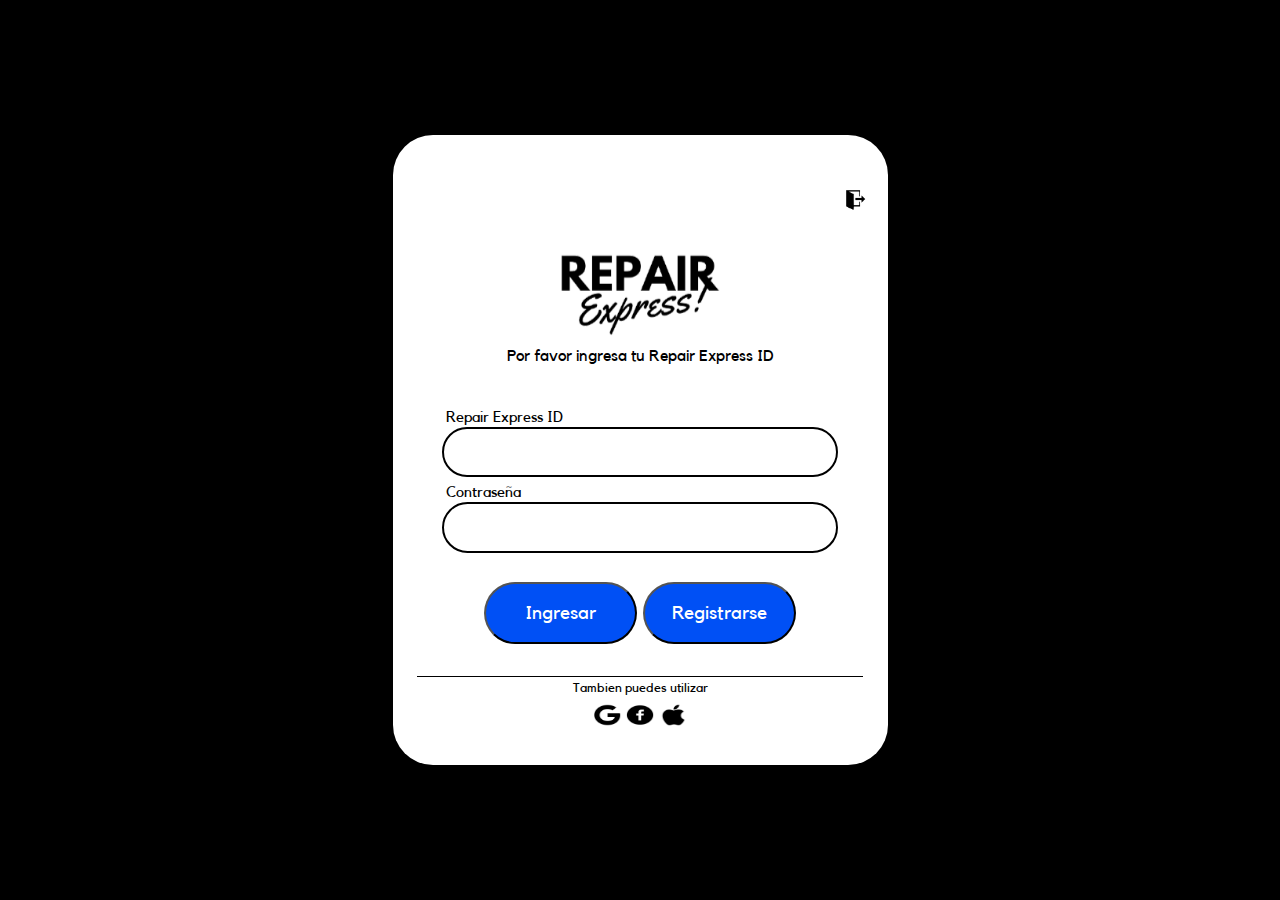
<file: html/index.html>
<!DOCTYPE html>
<html lang="en">
<head>
    <meta charset="UTF-8">
    <meta name="viewport" content="width=device-width, initial-scale=1.0">
    <link rel="stylesheet" href="../css/css.css">
    <title>Repair Express</title>
</head>
<body>
    <main>
        <div class="modal-1">
            <div class="modal-1-exit">
                <div class="modal-1-exit-img">
                    <a href="#">
                        <img src="../RepairExpress_ResourcesStudents/logoExit.png" alt="">
                    </a>
                </div>
            </div>
            <div class="modal-1-logotext">
                <div class="modal-1-logotext-img">
                    <img src="../RepairExpress_ResourcesStudents/logoEmpresa.png" alt="LogoEmpresa">
                </div>
                <p>Por favor ingresa tu Repair Express ID</p>
            </div> 
            
            <div class="modal-1-div">
                <div class="modal-1-div-inputs">
                    <p>Repair Express ID</p>
                    <input type="text">
                </div>
                <div class="modal-1-div-inputs">
                    <p>Contraseña</p>
                    <input type="text">
                </div>
            </div>
            
            <div class="modal-1-buttons">
                <div class="modal-1-buttons-button">
                    <button><a href="">Ingresar</a></button>
                    <button><a href="index2.html">Registrarse</a></button>
                </div>
            </div>
            <div class="modal-1-footer">
                <p>Tambien puedes utilizar</p>
                <div class="modal-1-footer-img">
                    <div class="modal-1-footer-img-images">
                        <img src="../RepairExpress_ResourcesStudents/black-google.png" alt=""></div>
                    <div class="modal-1-footer-img-images">
                        <img src="../RepairExpress_ResourcesStudents/facebook-black-logo.png" alt=""></div>
                    <div class="modal-1-footer-img-images">
                        <img src="../RepairExpress_ResourcesStudents/apple-logo-black.png" alt=""></div>
                </div>
            </div>
        </div>
    </main>
</body>
</html>
</file>
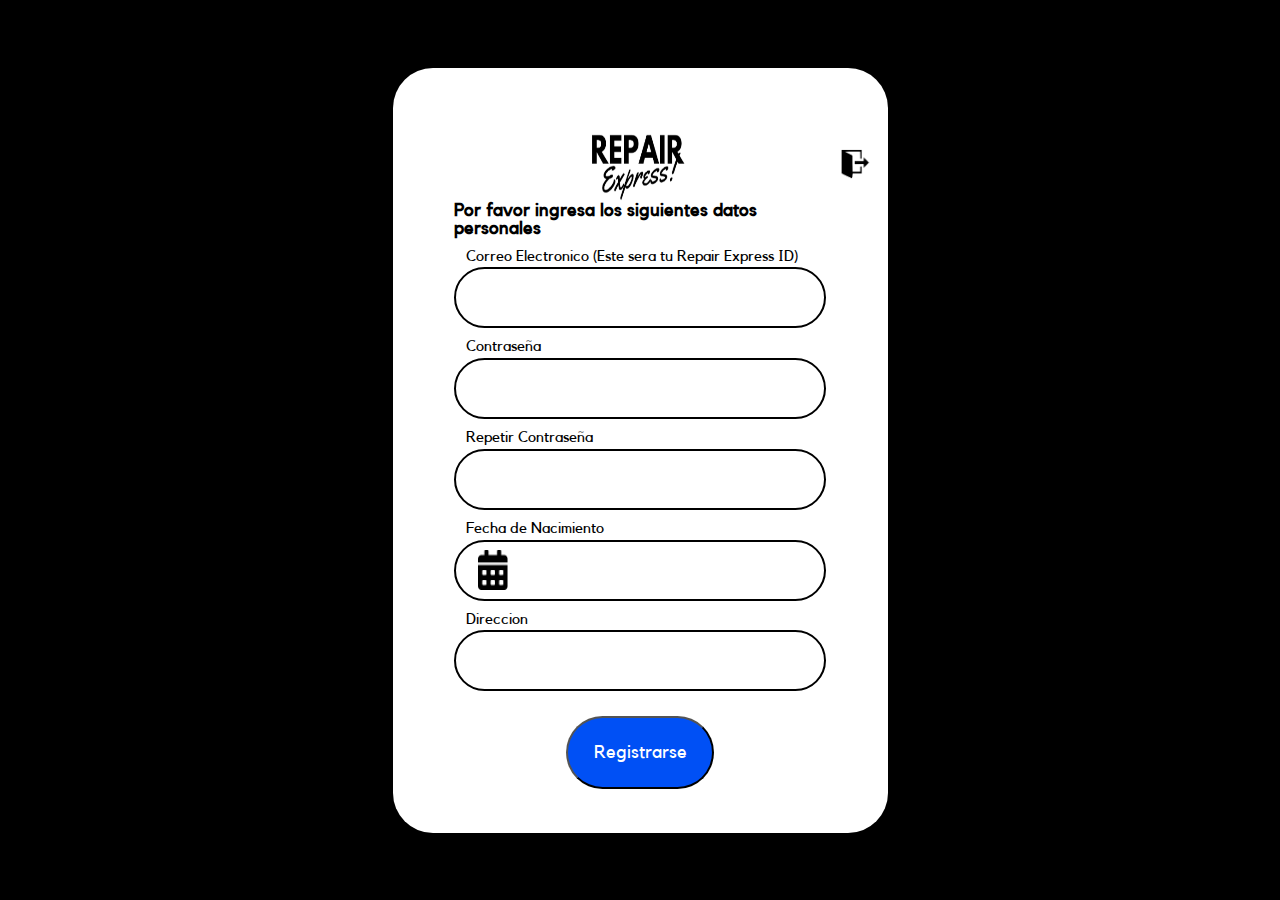
<file: html/index2.html>
<!DOCTYPE html>
<html lang="en">
<head>
    <meta charset="UTF-8">
    <meta name="viewport" content="width=device-width, initial-scale=1.0">
    <link rel="stylesheet" href="../css/css2.css">
    <title>Repair Express</title>
</head>
<body>
    <main>
        <div class="modal-2">
            <div class="modal-2-logoExit">
                <div class="modal-2-logoExit-1">
                    <div class="modal-2-logoExit-1-logo">
                        <img src="../RepairExpress_ResourcesStudents/logoEmpresa.png" alt="LogoEmpresa">
                    </div>
                </div>
                <div class="modal-2-logoExit-2">
                    <div class="modal-2-logoExit-2-exit">
                        <a href="">
                            <img src="../RepairExpress_ResourcesStudents/logoExit.png" alt="LogoSalida">
                        </a>
                    </div>
                </div>
            </div>
            <div class="modal-2-inputs">
                <h2>Por favor ingresa los siguientes datos personales</h2>
                <p>Correo Electronico (Este sera tu Repair Express ID)</p>
                <input type="text">
                <p>Contraseña</p>
                <input type="text">
                <p>Repetir Contraseña</p>
                <input type="text">
                <p>Fecha de Nacimiento</p>
                <div class="modal-2-inputs-fecha">
                    <div class="modal-2-inputs-fecha-img">
                        <img src="../RepairExpress_ResourcesStudents/calendario.png" alt="Logo-Calendario">
                    </div>
                </div>
                <p>Direccion</p>
                <input type="text">
                <div class="modal-2-inputs-button">
                    <button><a href="#">Registrarse</a></button>
                </div>
            </div>
        </div>
    </main>
</body>
</html>
</file>
<file: css/css.css>
@font-face {
    font-family: "kollektif";
    src: url("../fonts/Kollektif.ttf");
    font-style: normal;
}
*{
    margin: 0;
    padding: 0;
    box-sizing: border-box;
    font-family: "kollektif";
}
html, body, main {
    width: 100vw;
    height: 100vh;
    font-family: 'Kollektif';
}
main {
    background-color: black;
    display: flex;
    justify-content: center;
    align-items: center;
}
.modal-1 {
    width: clamp(30vh,55vh,55vh);
    height: 70%;
    background-color: white;
    border-radius: 40px;
    display: flex;
    justify-content: center;
    align-items: center;
    flex-direction: column;
}
/* .modal-1 div {
    border: 1px solid black;
} */
.modal-1-exit {
    width: 92%;
    display: flex;
    justify-content: end;
    align-items: end;
}
.modal-1-exit-img {
    height: 60%;
}
.modal-1-exit-img a img {
    width: 100%;
    height: 100%;
} 
.modal-1-logotext {
    display: flex;
    justify-content: center;
    align-items: center;
    flex-direction: column;
    width: 65%;
    gap: 5%;
    height: 30%;
    margin-bottom: 2%;
}
.modal-1-logotext h2 {
    font-size: 16px;
}
.modal-1-logotext-img {
    width: 50%;
}
.modal-1-logotext-img img {
    width: 100%;
}
.modal-1-div {
    width: 80%;
    height: 20%;
    display: flex;
    flex-direction: column;
    justify-content: space-between;
}
.modal-1-div-inputs {
    width: 100%;
    height: 40%;
    font-size: 15px;
}
.modal-1-div-inputs p {
    margin-left: 1%;
    margin-bottom: 2px;
}

.modal-1-div-inputs input{
    width: 100%;
    height: 100%;
    border-radius: 40px;
    border: 2px solid black;
}
.modal-1-buttons {
    display: flex;
    justify-content: center;
    align-items: center;
    width: 90%;
    height: 20%;
    margin-top: 3%;
    border-bottom: 1px solid black;
    
}
.modal-1-buttons-button {
    width: 70%;
    height: 50%;
    display: flex;
    justify-content: center;
    gap: 2%;
}
.modal-1-buttons-button button {
    width: 50%;
    font-size: larger;
    border-radius: 40px;
    background-color: #0050f5;
}
.modal-1-buttons-button button a {
    color: white;
    text-decoration: none;
}
.modal-1-footer {
    width: 75%;
    display: flex;
    justify-content: end;
    align-items: center;
    text-align: center;
    flex-direction: column;
    gap: 22%;
    font-size: 13px;
    margin-top: 1%;
}
.modal-1-footer-img {
    width: 80%;
    height: 50%;
    display: flex;
    justify-content: center;
    gap: 1%;
}
.modal-1-footer-img-images {
    width: 10%;
}
.modal-1-footer-img-images img {
    width: 100%;
    height: 100%;
}
@media screen and (max-width: 954px) {
    main {
        display: grid;
        grid-template-columns: 12vw 1fr 12vw;
        place-items: center;
    }
    .modal-1 {
        grid-column-start: 2;
        width: 100%;
    }
    .modal-1-buttons-button {
        flex-wrap: wrap;
    }
    .modal-1-buttons-button button {
        margin-top: 5px;
        gap: 5%;
    }
}
</file>
<file: css/css2.css>
@font-face {
    font-family: "kollektif";
    src: url("../fonts/Kollektif.ttf");
    font-style: normal;
}
*{
    margin: 0;
    padding: 0;
    box-sizing: border-box;
    font-family: "kollektif";
}
html, body, main {
    width: 100vw;
    height: 100vh;
    font-family: 'Kollektif';
}
main {
    background-color: black;
    display: flex;
    justify-content: center;
    align-items: center;
}
.modal-2 {
    width: clamp(25vh,55vh,55vh);
    height: 85%;
    background-color: white;
    border-radius: 40px;
    display: flex;
    justify-content: center;
    align-items: center;
    flex-direction: column;
}

.modal-2-logoExit {
    width: 90%;
    height: 15%;
    display: flex;
    justify-content: center;
    align-items: center;
}
.modal-2-logoExit-1 {
    width: 60%;
    height: 100%;
    display: flex;
    justify-content: end;
    align-items: end;
}
.modal-2-logoExit-1-logo {
    width: 35%;
    height: 65%;
}
.modal-2-logoExit-1-logo img {
    width: 100%;
    height: 100%;
}
.modal-2-logoExit-2 {
    width: 40%;
    height: 100%;
    display: flex;
    justify-content: end;
    align-items: end;
}
.modal-2-logoExit-2-exit {
    width: 16%;
    height: 28%;
    margin-bottom: 12%;
}
.modal-2-logoExit-2-exit img {
    height: 100%;
}
.modal-2-inputs {
    width: 75%;
    height: 80%;
    display: flex;
    flex-direction: column;
    justify-content: center;
    font-size: 15px;
}
.modal-2-inputs p {
    margin-left: 3%;
    margin-top: 3%;
    margin-bottom: 1%;
}
.modal-2-inputs input, .modal-2-inputs-fecha {
    border-radius: 40px;
    height: 10%;
}
.modal-2-inputs-fecha, .modal-2-inputs input {
    display: flex;
    justify-content: start;
    align-items: center;
    border: 2px solid black;
}
.modal-2-inputs-fecha-img {
    width: 8%;
    height: 70%;
    margin-left: 6%;
}
.modal-2-inputs-fecha-img img {
    width: 100%;
    height: 100%;
}
.modal-2-inputs button {
    width: 50%;
    font-size: larger;
    border-radius: 40px;
    background-color: #0050f5;
}
.modal-2-inputs button a {
    color: white;
    text-decoration: none;
}
.modal-2-inputs h2{
    font-size: 18px;
}
.modal-2-inputs-button {
    height: 20%;
    display: flex;
    justify-content: center;
    align-items: center;
}
.modal-2-inputs-button button {
    height: 60%;
    width: 40%;
}
@media screen and (max-width: 1115px) {
    main {
        display: grid;
        grid-template-columns: 1fr 3fr 1fr;
        place-items: center;
    }
    .modal-2 {
        grid-column-start: 2;
        width: 100%;
    }
}
@media screen and (max-width: 954px) {
    main {
        display: grid;
        grid-template-columns: 12vw 1fr 12vw;
    }
    .modal-2-inputs h2 {
        font-size: 15px;
    }    
    /* .modal-2-inputs h2 {
        font-size: 15px;
    }    
    .modal-2-inputs h2 {
        font-size: 15px;
    } */
}
/* .modal-2 div {
    border: 1px solid black;
} */
</file>
